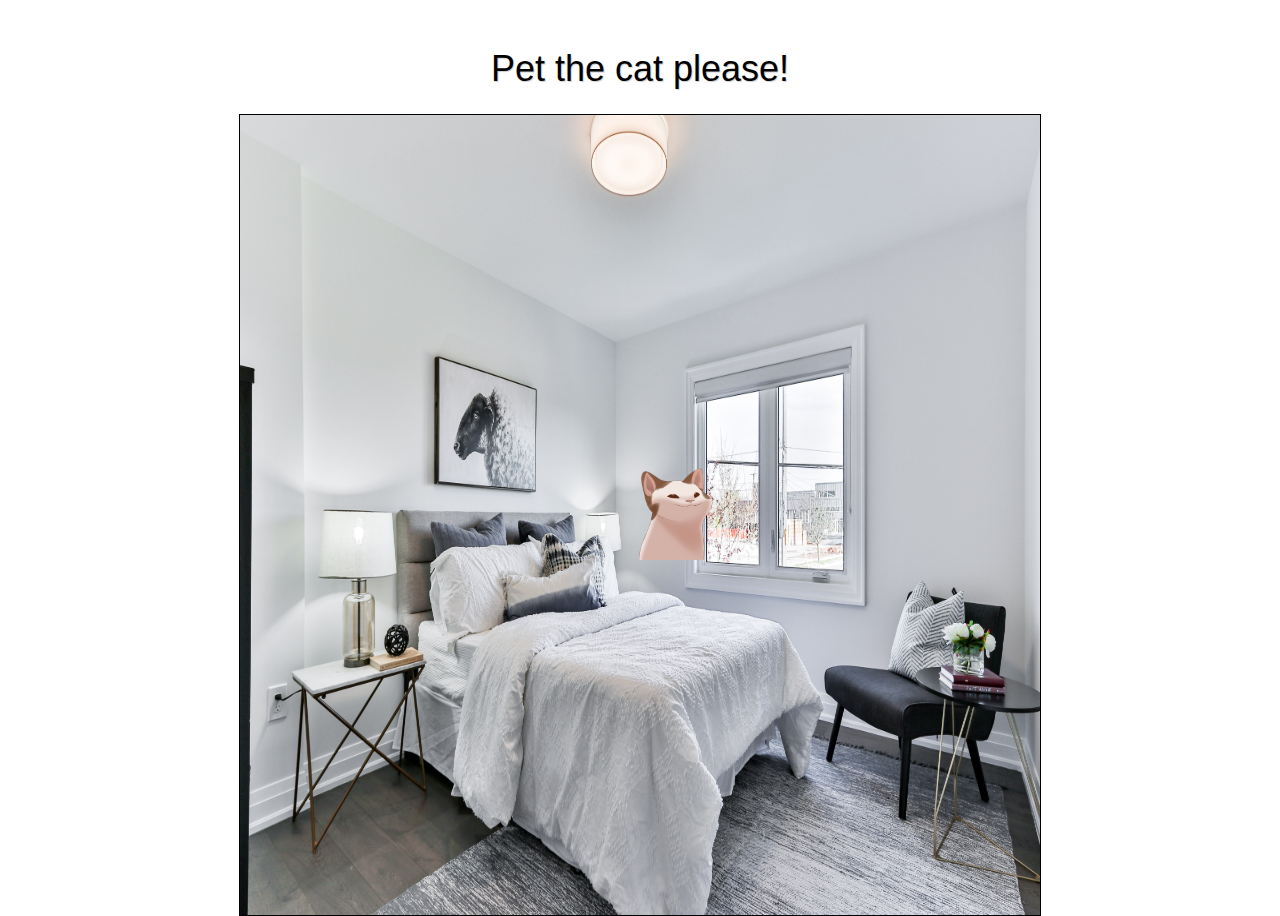
<file: index.html>
<!DOCTYPE html>
<html lang="en">
  <head>
    <meta charset="UTF-8" />
    <meta http-equiv="X-UA-Compatible" content="IE=edge" />
    <meta name="viewport" content="width=device-width, initial-scale=1.0" />
    <link rel="stylesheet" href="assets/style.css" />
    <link rel="shortcut icon" type="image/x-icon" href="assets/img/pop-cat.gif" />
    <title>Click The Cat</title>
  </head>
  <body>
    <div class="wrapper">
      <h1>Pet the cat please!</h1>
    </div>
    <section>
      <div class="box background-image">
        <div class="btn-wrap">
          <a href="#" class="btn btn-asu btn-small" title="No">
            <img src="assets/img/pop-cat.gif" alt="" />
          </a>
        </div>
        <a href="reward.html" class="btn btn-hidden" id="hiddenCat">
          <img src="assets/img/beluga.png" alt="" />
        </a>
      </div>
    </section>
  </body>
  <script src="assets/script.js"></script>
</html>
</file>
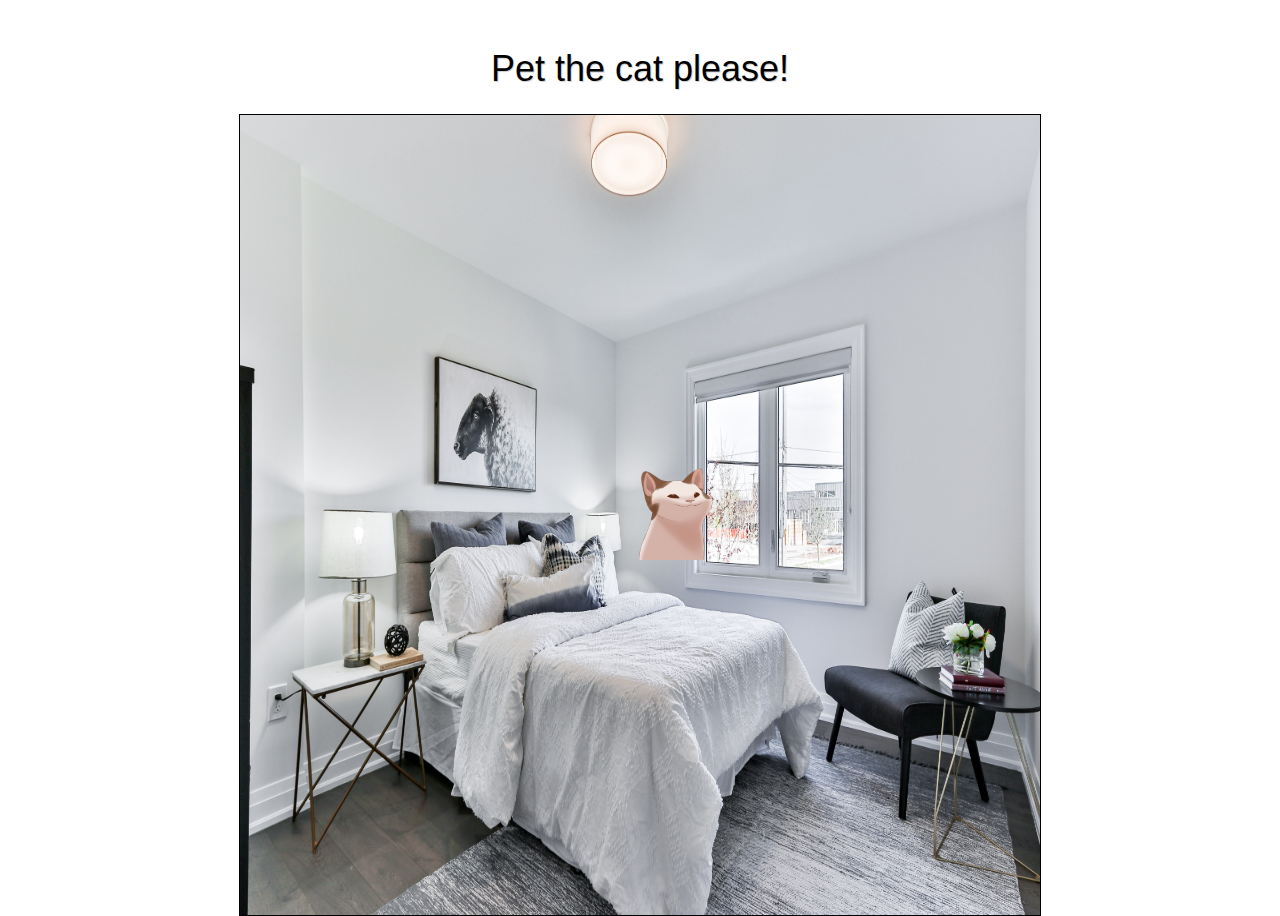
<file: Pet The Cat!/index.html>
<!DOCTYPE html>
<html lang="en">
  <head>
    <meta charset="UTF-8" />
    <meta http-equiv="X-UA-Compatible" content="IE=edge" />
    <meta name="viewport" content="width=device-width, initial-scale=1.0" />
    <link rel="stylesheet" href="assets/style.css" />
    <link rel="shortcut icon" type="image/x-icon" href="assets/img/pop-cat.gif" />
    <title>Click The Cat</title>
  </head>
  <body>
    <div class="wrapper">
      <h1>Pet the cat please!</h1>
    </div>
    <section>
      <div class="box background-image">
        <div class="btn-wrap">
          <a href="#" class="btn btn-asu btn-small" title="No">
            <img src="assets/img/pop-cat.gif" alt="" />
          </a>
        </div>
        <a href="https://www.youtube.com/watch?v=dQw4w9WgXcQ" class="btn btn-hidden" id="hiddenCat">
          <img src="assets/img/beluga.png" alt="" />
        </a>
      </div>
    </section>
  </body>
  <script src="assets/script.js"></script>
</html>
</file>
<file: assets/style.css>
body {
  font-family: sans-serif;
  margin: 0;
}

h1 {
  color: rgb(0, 0, 0);
  font-size: 36px;
  font-weight: normal;
  text-align: center;
  text-shadow: 1px 1px 1px rgba(0, 0, 0, 0.2);
}

img {
  width: 100px;
  height: auto;
}

.box {
  display: flex;
  width: 800px;
  height: 800px;
  border: 1px solid black;
  position: relative;
  margin: 0 auto;
}

.background-image {
  background-image: url(img/bg.jpg);
  background-repeat: no-repeat;
  background-size: 100% 100%;
}

.btn-hidden {
  visibility: hidden;
  position: relative;
  margin-left: 351px;
  margin-top: 13px;
}

.btn-hidden img {
  width: 75px;
  height: auto;
  border-radius: 80%;
}

@media (min-width: 600px) {
  .wrapper {
    padding-top: 24px;
  }
}

@media (min-width: 600px) {
  .btn-wrap {
    left: 48%;
    margin: auto;
    margin-top: -50px;
    position: absolute;
    top: 50%;
  }
}

@media (max-width: 600px) {
  .box {
    display: flex;
    width: 400px;
    height: 400px;
    border: 1px solid black;
    position: relative;
    margin: 0 auto;
  }

  .btn-hidden img {
    width: 41px;
    height: auto;
    border-radius: 80%;
  }
  .btn-hidden {
    visibility: hidden;
    position: relative;
    margin-left: 74px;
    margin-top: 8.5px;
  }

  .btn-small {
    left: 35%;
    margin: auto;
    margin-top: -50px;
    position: absolute;
    top: 50%;
  }
}
@media (max-width: 450px) {
  .box {
    display: flex;
    width: 375px;
    height: 375px;
    border: 1px solid black;
    position: relative;
    margin: 0 auto;
  }

  .btn-hidden img {
    width: 41px;
    height: auto;
    border-radius: 80%;
  }
  .btn-hidden {
    visibility: hidden;
    position: relative;
    margin-left: 162px;
    margin-top: 8.5px;
  }

  .btn-small {
    left: 35%;
    margin: auto;
    margin-top: -50px;
    position: absolute;
    top: 50%;
  }
}
</file>
<file: Pet The Cat!/assets/style.css>
body {
  font-family: sans-serif;
  margin: 0;
}

h1 {
  color: rgb(0, 0, 0);
  font-size: 36px;
  font-weight: normal;
  text-align: center;
  text-shadow: 1px 1px 1px rgba(0, 0, 0, 0.2);
}

img {
  width: 100px;
  height: auto;
}

.box {
  display: flex;
  width: 800px;
  height: 800px;
  border: 1px solid black;
  position: relative;
  margin: 0 auto;
}

.background-image {
  background-image: url(img/bg.jpg);
  background-repeat: no-repeat;
  background-size: 100% 100%;
}

.btn-hidden {
  visibility: hidden;
  position: relative;
  margin-left: 351px;
  margin-top: 13px;
}

.btn-hidden img {
  width: 75px;
  height: auto;
  border-radius: 80%;
}

@media (min-width: 600px) {
  .wrapper {
    padding-top: 24px;
  }
}

@media (min-width: 600px) {
  .btn-wrap {
    left: 48%;
    margin: auto;
    margin-top: -50px;
    position: absolute;
    top: 50%;
  }
}

@media (max-width: 600px) {
  .box {
    display: flex;
    width: 400px;
    height: 400px;
    border: 1px solid black;
    position: relative;
    margin: 0 auto;
  }

  .btn-hidden img {
    width: 41px;
    height: auto;
    border-radius: 80%;
  }
  .btn-hidden {
    visibility: hidden;
    position: relative;
    margin-left: 74px;
    margin-top: 8.5px;
  }

  .btn-small {
    left: 35%;
    margin: auto;
    margin-top: -50px;
    position: absolute;
    top: 50%;
  }
}
@media (max-width: 450px) {
  .box {
    display: flex;
    width: 375px;
    height: 375px;
    border: 1px solid black;
    position: relative;
    margin: 0 auto;
  }

  .btn-hidden img {
    width: 41px;
    height: auto;
    border-radius: 80%;
  }
  .btn-hidden {
    visibility: hidden;
    position: relative;
    margin-left: 162px;
    margin-top: 8.5px;
  }

  .btn-small {
    left: 35%;
    margin: auto;
    margin-top: -50px;
    position: absolute;
    top: 50%;
  }
}
</file>
